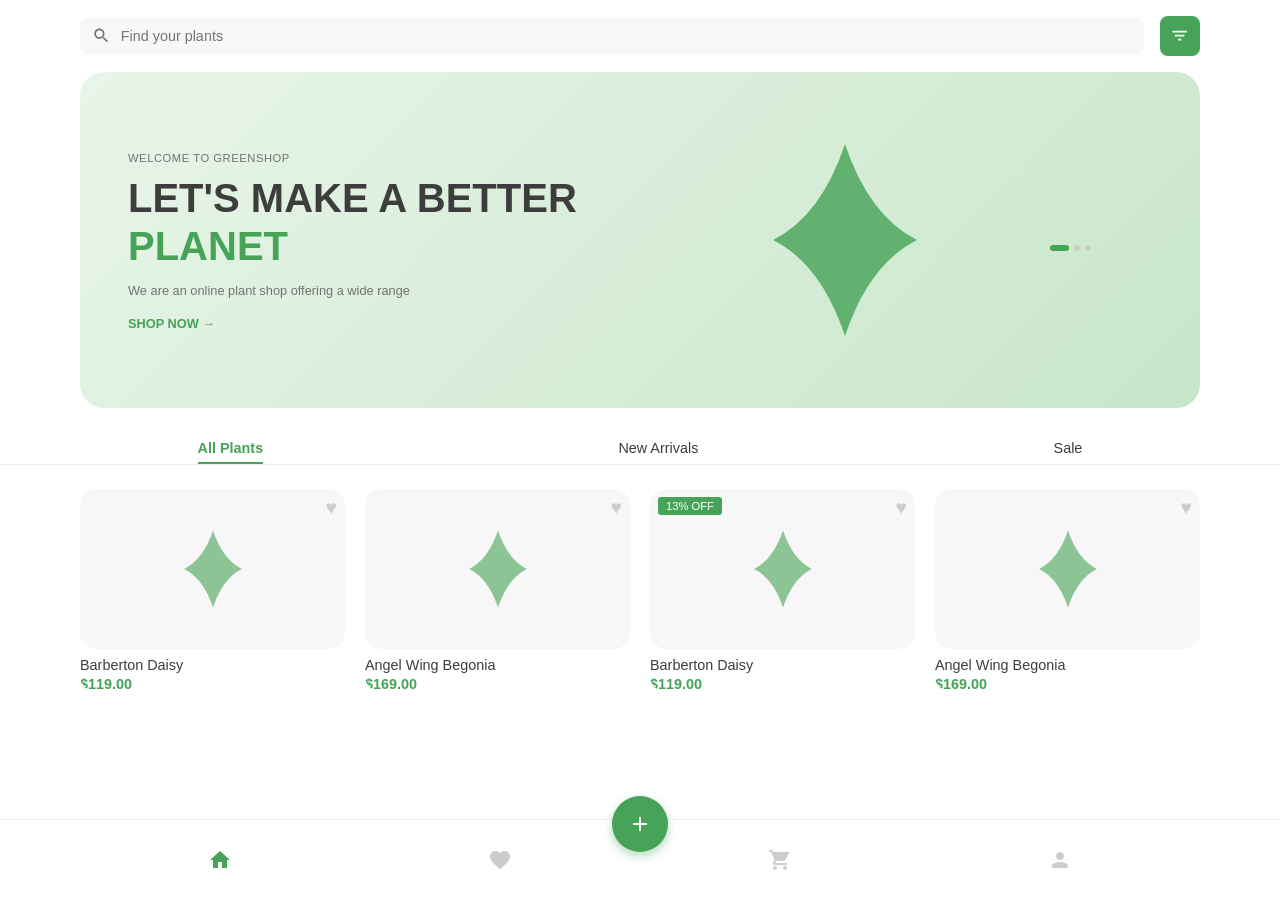
<file: index.html>
<!DOCTYPE html><html lang="ru"><head><meta charset="UTF-8"><meta name="viewport" content="width=device-width,initial-scale=1,maximum-scale=1,user-scalable=no"><title>Greenshop - Plant Shop</title><link rel="stylesheet" href="css/style.css"></head><body><div id="screen-home" class="screen active"><header class="top-bar"><div class="search-box"><svg class="icon-search" viewBox="0 0 24 24"><path d="M15.5 14h-.79l-.28-.27C15.41 12.59 16 11.11 16 9.5 16 5.91 13.09 3 9.5 3S3 5.91 3 9.5 5.91 16 9.5 16c1.61 0 3.09-.59 4.23-1.57l.27.28v.79l5 4.99L20.49 19l-4.99-5zm-6 0C7.01 14 5 11.99 5 9.5S7.01 5 9.5 5 14 7.01 14 9.5 11.99 14 9.5 14z"/></svg><input type="text" placeholder="Find your plants"></div><button class="filter-btn"><svg viewBox="0 0 24 24"><path d="M10 18h4v-2h-4v2zM3 6v2h18V6H3zm3 7h12v-2H6v2z"/></svg></button></header><main><section class="hero-banner"><div class="hero-text"><span>WELCOME TO GREENSHOP</span><h1>LET'S MAKE A BETTER <span class="highlight">PLANET</span></h1><p>We are an online plant shop offering a wide range</p><a href="#" class="shop-now">SHOP NOW &rarr;</a></div><div class="hero-image"><div class="plant-placeholder"></div></div><div class="pagination-dots"><span class="dot active"></span><span class="dot"></span><span class="dot"></span></div></section><nav class="category-tabs"><a href="#" class="active">All Plants</a><a href="#">New Arrivals</a><a href="#">Sale</a></nav><section class="product-grid"><article class="product-card" onclick="openDetail('Barberton Daisy','$119.00')"><div class="card-image"><span class="heart-icon">&hearts;</span><div class="img-placeholder"></div></div><h3>Barberton Daisy</h3><p class="price">$119.00</p></article><article class="product-card" onclick="openDetail('Angel Wing Begonia','$169.00')"><div class="card-image"><span class="heart-icon">&hearts;</span><div class="img-placeholder"></div></div><h3>Angel Wing Begonia</h3><p class="price">$169.00</p></article><article class="product-card" onclick="openDetail('Barberton Daisy','$119.00')"><div class="card-image"><span class="discount">13% OFF</span><span class="heart-icon">&hearts;</span><div class="img-placeholder"></div></div><h3>Barberton Daisy</h3><p class="price">$119.00</p></article><article class="product-card" onclick="openDetail('Angel Wing Begonia','$169.00')"><div class="card-image"><span class="heart-icon">&hearts;</span><div class="img-placeholder"></div></div><h3>Angel Wing Begonia</h3><p class="price">$169.00</p></article></section></main><footer class="bottom-nav"><a href="#" class="nav-item active"><svg viewBox="0 0 24 24"><path d="M10 20v-6h4v6h5v-8h3L12 3 2 12h3v8z"/></svg></a><a href="#" class="nav-item"><svg viewBox="0 0 24 24"><path d="M12 21.35l-1.45-1.32C5.4 15.36 2 12.28 2 8.5 2 5.42 4.42 3 7.5 3c1.74 0 3.41.81 4.5 2.09C13.09 3.81 14.76 3 16.5 3 19.58 3 22 5.42 22 8.5c0 3.78-3.4 6.86-8.55 11.54L12 21.35z"/></svg></a><a href="#" class="nav-item cart-btn"><svg viewBox="0 0 24 24"><path d="M7 18c-1.1 0-1.99.9-1.99 2S5.9 22 7 22s2-.9 2-2-.9-2-2-2zM1 2v2h2l3.6 7.59-1.35 2.45c-.16.28-.25.61-.25.96 0 1.1.9 2 2 2h12v-2H7.42c-.14 0-.25-.11-.25-.25l.03-.12.9-1.63h7.45c.75 0 1.41-.41 1.75-1.03l3.58-6.49c.08-.14.12-.31.12-.48 0-.55-.45-1-1-1H5.21l-.94-2H1zm16 16c-1.1 0-1.99.9-1.99 2s.89 2 1.99 2 2-.9 2-2-.9-2-2-2z"/></svg></a><a href="#" class="nav-item"><svg viewBox="0 0 24 24"><path d="M12 12c2.21 0 4-1.79 4-4s-1.79-4-4-4-4 1.79-4 4 1.79 4 4 4zm0 2c-2.67 0-8 1.34-8 4v2h16v-2c0-2.66-5.33-4-8-4z"/></svg></a><div class="fab-overlay"><button class="fab" onclick="goToLogin()"><svg viewBox="0 0 24 24"><path d="M19 13h-6v6h-2v-6H5v-2h6V5h2v6h6v2z"/></svg></button></div></footer></div><script src="js/script.js"></script></body></html>
</file>
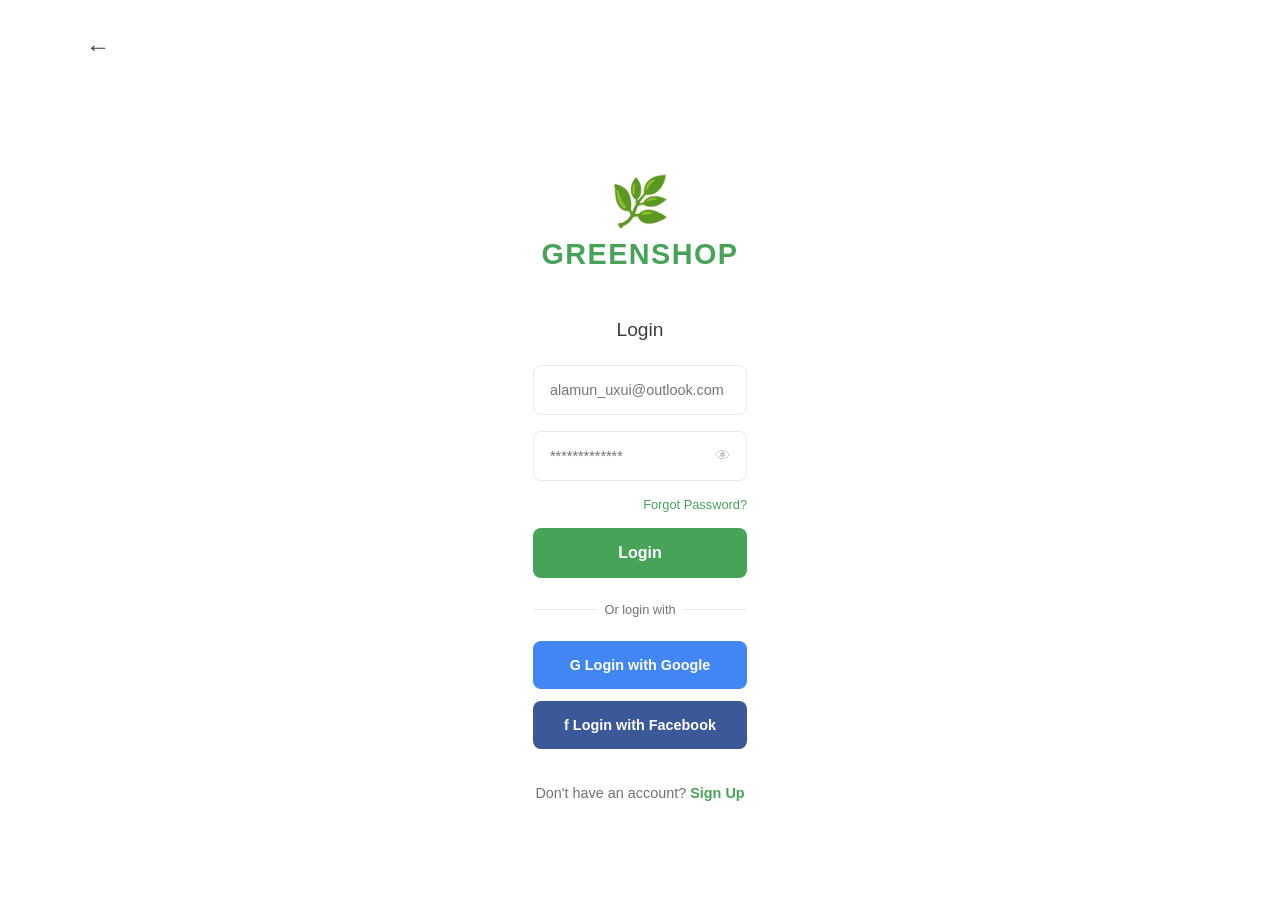
<file: login.html>
<!DOCTYPE html><html lang="ru"><head><meta charset="UTF-8"><meta name="viewport" content="width=device-width,initial-scale=1,maximum-scale=1,user-scalable=no"><title>Greenshop - Login</title><link rel="stylesheet" href="css/style.css"></head><body><div id="screen-login" class="screen active"><header class="login-header"><button class="back-btn" onclick="goToHome()">&larr;</button></header><main class="login-container"><div class="logo-area"><div class="logo-icon">🌿</div><h1>GREENSHOP</h1></div><h2>Login</h2><form class="login-form"><input type="email" placeholder="alamun_uxui@outlook.com" required><div class="password-wrapper"><input type="password" placeholder="*************" required><span class="eye-icon">👁</span></div><a href="#" class="forgot-link">Forgot Password?</a><button type="submit" class="btn-primary">Login</button></form><div class="divider">Or login with</div><button class="btn-social google">G Login with Google</button><button class="btn-social facebook">f Login with Facebook</button><p class="signup-link">Don't have an account? <a href="#">Sign Up</a></p></main></div><script src="js/script.js"></script></body></html>
</file>
<file: css/style.css>
.screen{display:none}.screen.active{display:block}:root{--primary-green:#46A358;--text-dark:#3D3D3D;--text-gray:#727272;--bg-light:#FBFBFB;--bg-white:#FFFFFF;--font-main:'Inter',-apple-system,BlinkMacSystemFont,"Segoe UI",Roboto,Helvetica,Arial,sans-serif}*{box-sizing:border-box}body{font-family:var(--font-main);color:var(--text-dark);background-color:#f0f0f0;display:flex;justify-content:center;min-height:100vh;margin:0}#screen-home,#screen-login,#screen-detail{width:100%;max-width:480px;background-color:var(--bg-white);min-height:100vh;position:relative;flex-direction:column;box-shadow:0 0 20px rgba(0,0,0,.1);overflow-x:hidden}.screen{display:none}.screen.active{display:flex}.top-bar{display:flex;justify-content:space-between;align-items:center;padding:1rem 1.25rem;background:var(--bg-white);gap:1rem}.search-box{flex:1;display:flex;align-items:center;background:#F7F7F7;border-radius:.5rem;padding:.5rem .75rem;gap:.5rem}.search-box input{border:none;background:transparent;outline:none;width:100%;font-size:.9rem;color:var(--text-gray)}.icon-search{width:1.2rem;height:1.2rem;fill:var(--text-gray)}.filter-btn{background:var(--primary-green);border:none;border-radius:.5rem;width:2.5rem;height:2.5rem;display:flex;justify-content:center;align-items:center;cursor:pointer}.filter-btn svg{width:1.2rem;height:1.2rem;fill:#fff}.hero-banner{margin:0 1.25rem 1.5rem;background:linear-gradient(135deg,#E8F5E9 0%,#C8E6C9 100%);border-radius:1.5rem;padding:1.5rem;position:relative;overflow:hidden;display:flex;flex-direction:column}.hero-text{z-index:2;width:65%}.hero-text>span{font-size:.7rem;letter-spacing:.05em;color:var(--text-gray);text-transform:uppercase}.hero-text h1{font-size:1.6rem;line-height:1.2;margin:.5rem 0;color:var(--text-dark)}.hero-text .highlight{color:var(--primary-green)}.hero-text p{font-size:.8rem;color:var(--text-gray);margin-bottom:1rem}.shop-now{font-size:.8rem;font-weight:700;color:var(--primary-green);text-decoration:none;text-transform:uppercase}.hero-image{position:absolute;right:-1rem;bottom:-1rem;width:10rem;height:10rem;z-index:1}.plant-placeholder{width:100%;height:100%;background:url('data:image/svg+xml;utf8,<svg xmlns="http://www.w3.org/2000/svg" viewBox="0 0 100 100"><path d="M50 90 Q40 60 20 50 Q40 40 50 10 Q60 40 80 50 Q60 60 50 90Z" fill="%2346A358" opacity="0.8"/></svg>') no-repeat center;background-size:contain}.pagination-dots{display:flex;justify-content:center;gap:.3rem;margin-top:1rem}.dot{width:.4rem;height:.4rem;border-radius:50%;background:#ccc}.dot.active{background:var(--primary-green);width:1.2rem;border-radius:.5rem}.category-tabs{display:flex;justify-content:space-around;padding:0 1.25rem;margin-bottom:1.5rem;border-bottom:1px solid #eee}.category-tabs a{text-decoration:none;color:var(--text-dark);font-size:.9rem;padding-bottom:.5rem;position:relative}.category-tabs a.active{color:var(--primary-green);font-weight:600}.category-tabs a.active::after{content:'';position:absolute;bottom:0;left:0;width:100%;height:2px;background:var(--primary-green)}.product-grid{display:grid;grid-template-columns:1fr 1fr;gap:1.25rem;padding:0 1.25rem 5rem}.product-card{background:var(--bg-white);border-radius:1rem;overflow:hidden;cursor:pointer}.card-image{position:relative;background:#F7F7F7;border-radius:1rem;height:10rem;display:flex;justify-content:center;align-items:center;margin-bottom:.5rem}.img-placeholder{width:60%;height:60%;background:url('data:image/svg+xml;utf8,<svg xmlns="http://www.w3.org/2000/svg" viewBox="0 0 100 100"><path d="M50 90 Q40 60 20 50 Q40 40 50 10 Q60 40 80 50 Q60 60 50 90Z" fill="%2346A358" opacity="0.6"/></svg>') no-repeat center;background-size:contain}.heart-icon{position:absolute;top:.5rem;right:.5rem;color:#ccc;font-size:1.2rem;cursor:pointer}.heart-icon:hover{color:#ff4d4d}.discount{position:absolute;top:.5rem;left:.5rem;background:var(--primary-green);color:#fff;font-size:.7rem;padding:.2rem .5rem;border-radius:.2rem}.product-card h3{font-size:.9rem;margin:0 0 .2rem;font-weight:400}.product-card .price{color:var(--primary-green);font-weight:700;font-size:.9rem;margin:0}.bottom-nav{position:fixed;bottom:0;width:100%;max-width:480px;background:var(--bg-white);display:flex;justify-content:space-around;align-items:center;padding:.75rem 0;border-top:1px solid #eee;border-radius:1.5rem 1.5rem 0 0;z-index:10}.nav-item{display:flex;justify-content:center;align-items:center;width:3rem;height:3rem}.nav-item svg{width:1.5rem;height:1.5rem;fill:#ccc;transition:fill .3s}.nav-item.active svg{fill:var(--primary-green)}.fab-overlay{position:absolute;top:-1.5rem;left:50%;transform:translateX(-50%)}.fab{width:3.5rem;height:3.5rem;border-radius:50%;background:var(--primary-green);border:none;box-shadow:0 4px 10px rgba(70,163,88,.4);display:flex;justify-content:center;align-items:center;cursor:pointer}.fab svg{width:1.5rem;height:1.5rem;fill:#fff}.login-header{padding:1rem}.back-btn{background:none;border:none;font-size:1.5rem;cursor:pointer;color:var(--text-dark)}.login-container{padding:2rem 1.5rem;display:flex;flex-direction:column;align-items:center}.logo-area{text-align:center;margin-bottom:2rem}.logo-icon{font-size:3rem;margin-bottom:.5rem}.logo-area h1{font-size:1.8rem;color:var(--primary-green);margin:0;letter-spacing:.05em}.login-container h2{font-size:1.2rem;margin-bottom:1.5rem;font-weight:400}.login-form{width:100%;display:flex;flex-direction:column;gap:1rem}.login-form input{width:100%;padding:1rem;border:1px solid #EAEAEA;border-radius:.5rem;font-size:.9rem;outline:none}.login-form input:focus{border-color:var(--primary-green)}.password-wrapper{position:relative}.eye-icon{position:absolute;right:1rem;top:50%;transform:translateY(-50%);cursor:pointer;color:#ccc}.forgot-link{text-align:right;font-size:.8rem;color:var(--primary-green);text-decoration:none}.btn-primary{width:100%;padding:1rem;background:var(--primary-green);color:#fff;border:none;border-radius:.5rem;font-size:1rem;font-weight:600;cursor:pointer}.divider{width:100%;text-align:center;margin:1.5rem 0;font-size:.8rem;color:var(--text-gray);position:relative}.divider::before,.divider::after{content:'';position:absolute;top:50%;width:30%;height:1px;background:#EAEAEA}.divider::before{left:0}.divider::after{right:0}.btn-social{width:100%;padding:1rem;border:none;border-radius:.5rem;font-size:.9rem;font-weight:600;color:#fff;cursor:pointer;margin-bottom:.75rem;display:flex;justify-content:center;align-items:center;gap:.5rem}.btn-social.google{background:#4285F4}.btn-social.facebook{background:#3B5998}.signup-link{margin-top:1.5rem;font-size:.9rem;color:var(--text-gray)}.signup-link a{color:var(--primary-green);text-decoration:none;font-weight:600}.detail-header{padding:1rem;position:absolute;top:0;left:0;z-index:5}.detail-container{display:flex;flex-direction:column}.detail-image{background:#F7F7F7;border-radius:0 0 2rem 2rem;height:25rem;display:flex;flex-direction:column;justify-content:center;align-items:center;position:relative}.img-placeholder-large{width:70%;height:70%;background:url('data:image/svg+xml;utf8,<svg xmlns="http://www.w3.org/2000/svg" viewBox="0 0 100 100"><path d="M50 90 Q40 60 20 50 Q40 40 50 10 Q60 40 80 50 Q60 60 50 90Z" fill="%2346A358" opacity="0.6"/></svg>') no-repeat center;background-size:contain}.detail-image .pagination-dots{position:absolute;bottom:1.5rem}.detail-info{padding:1.5rem}.detail-info h1{font-size:1.5rem;margin:0 0 .5rem}.detail-desc{font-size:.9rem;color:var(--text-gray);line-height:1.5;margin-bottom:1.5rem}.detail-meta p{font-size:.85rem;color:var(--text-gray);margin:.3rem 0}.detail-meta span{font-weight:600;color:var(--text-dark)}.detail-bottom{display:flex;justify-content:space-between;align-items:center;margin:1.5rem 0}.quantity-control{display:flex;align-items:center;gap:1rem;background:#F7F7F7;padding:.5rem 1rem;border-radius:2rem}.quantity-control button{background:none;border:none;font-size:1.2rem;cursor:pointer;color:var(--text-dark)}.price-large{font-size:1.5rem;font-weight:700;color:var(--primary-green)}.detail-actions{display:flex;gap:1rem}.buy-now{flex:1}.btn-cart-icon{width:3.5rem;height:3.5rem;border-radius:50%;background:#F7F7F7;border:none;font-size:1.2rem;cursor:pointer;display:flex;justify-content:center;align-items:center}@media (min-width:768px){body{background-color:var(--bg-light);align-items:center}#screen-home,#screen-login,#screen-detail{max-width:100%;width:100%;min-height:100vh;border-radius:0;box-shadow:none}.top-bar{padding:1rem 5rem}.hero-banner{margin:0 5rem 2rem;padding:3rem;flex-direction:row;align-items:center}.hero-text{width:50%}.hero-text h1{font-size:2.5rem}.hero-image{position:relative;right:auto;bottom:auto;width:40%;height:15rem}.product-grid{grid-template-columns:repeat(4,1fr);padding:0 5rem 5rem}.bottom-nav{max-width:100%;padding:1rem 5rem;border-radius:0}.fab-overlay{top:-1.5rem}.login-container{max-width:400px;margin:0 auto;padding-top:5rem}.login-header{padding:2rem 5rem}.detail-container{flex-direction:row;padding:5rem;gap:3rem}.detail-image{flex:1;border-radius:2rem;height:auto;min-height:30rem}.detail-info{flex:1;padding:0}.detail-actions{max-width:20rem}}
</file>
